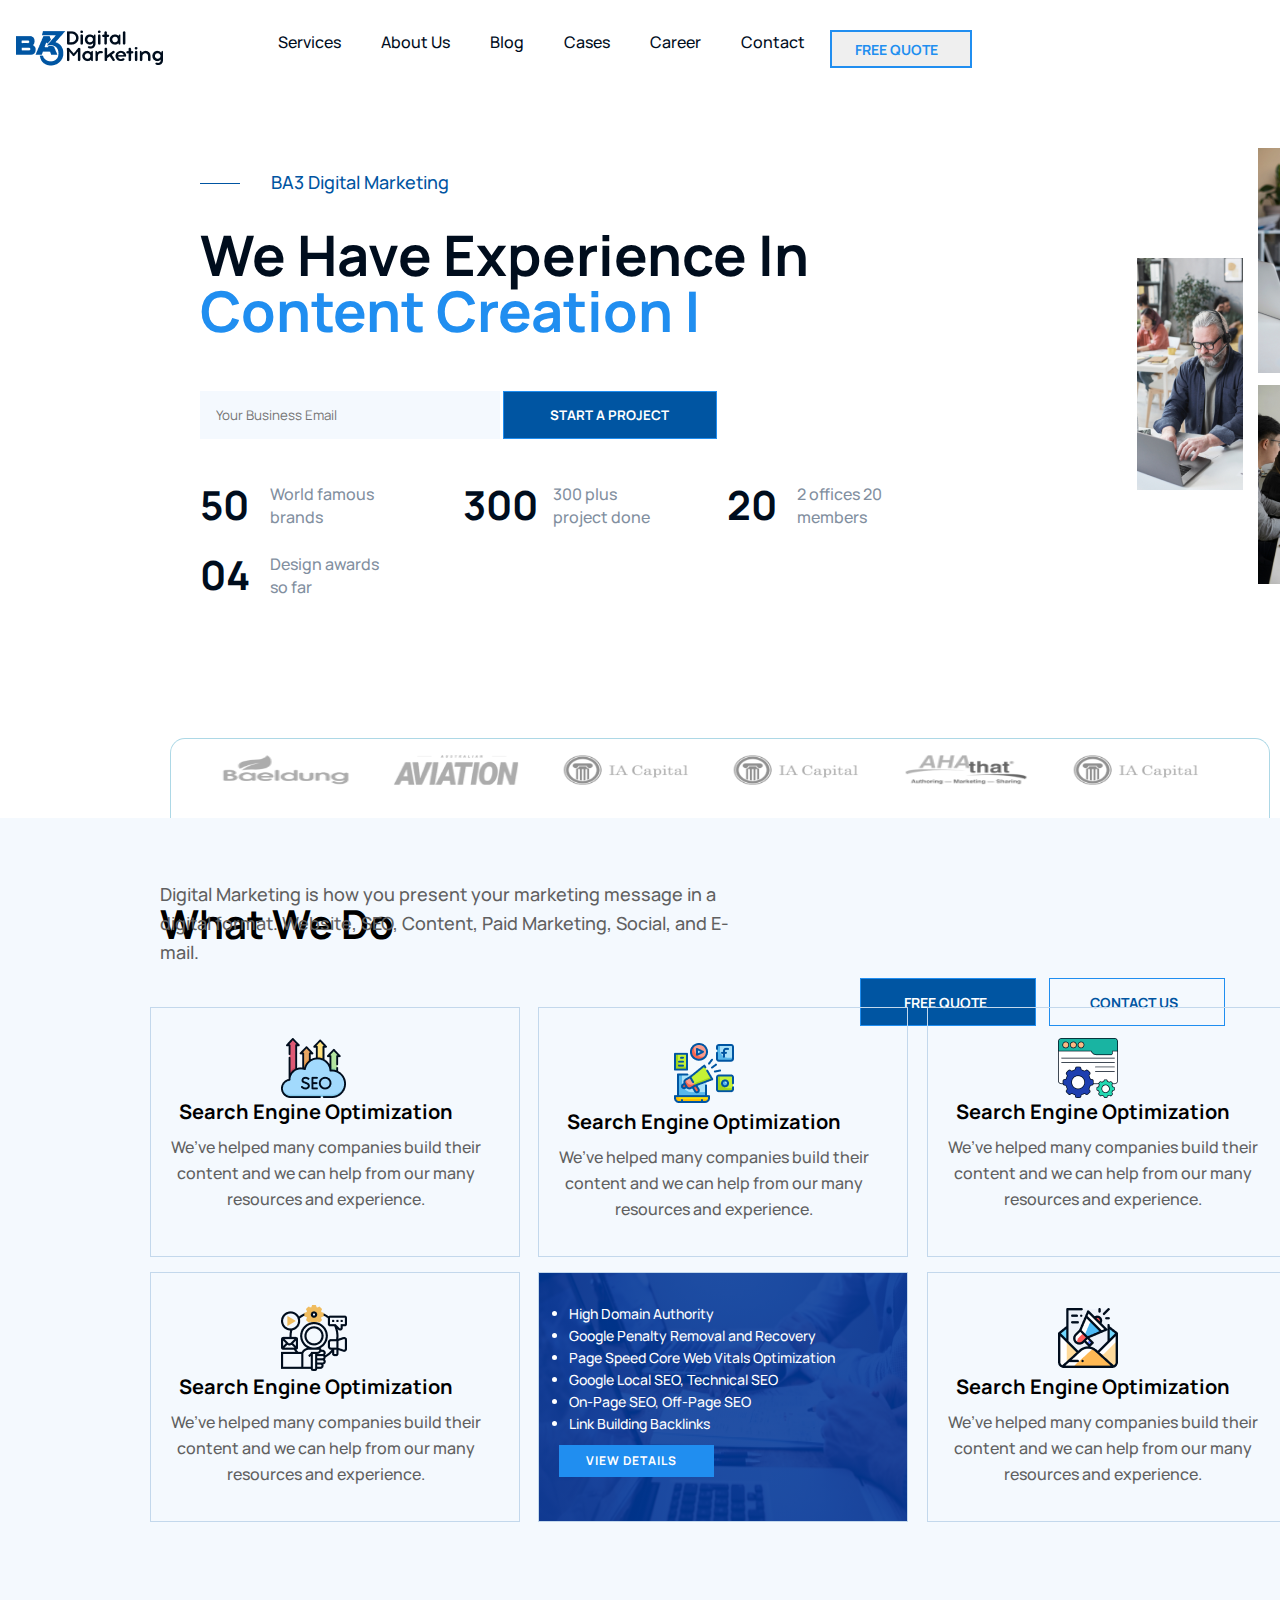
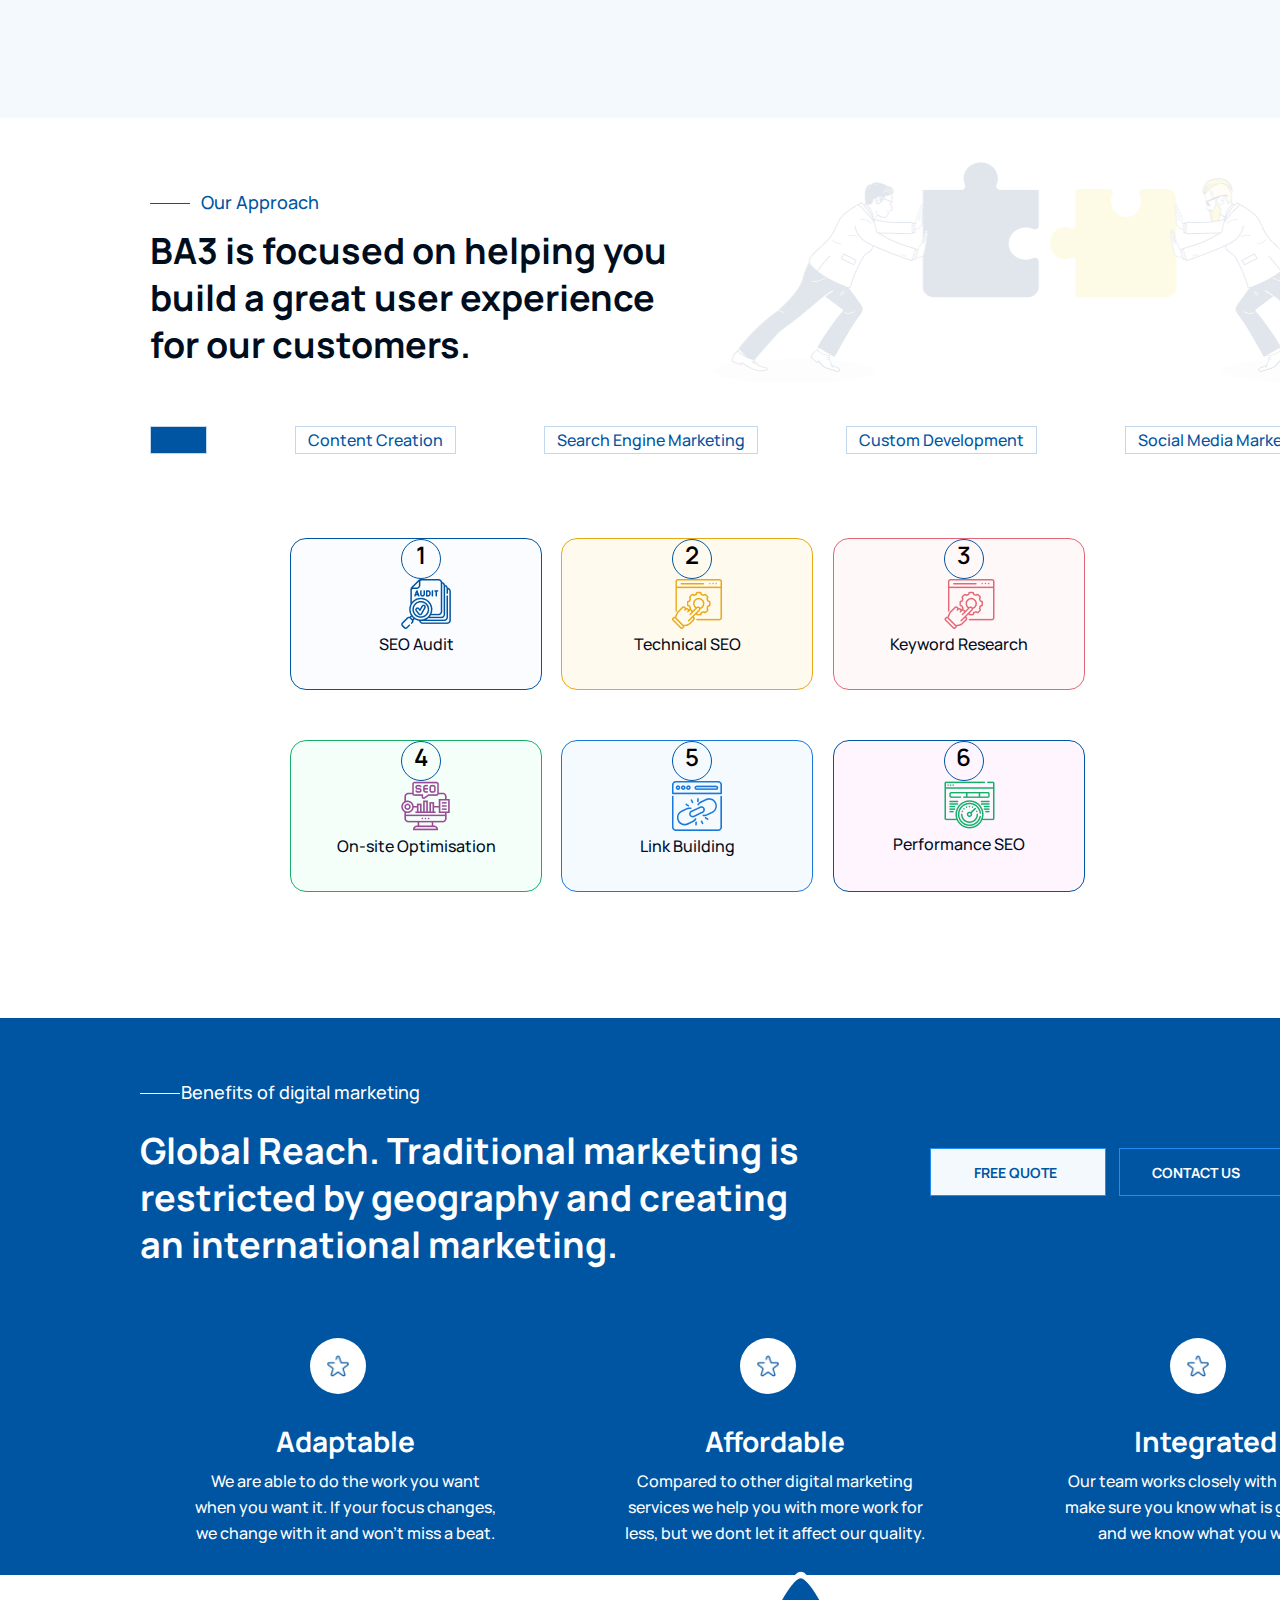
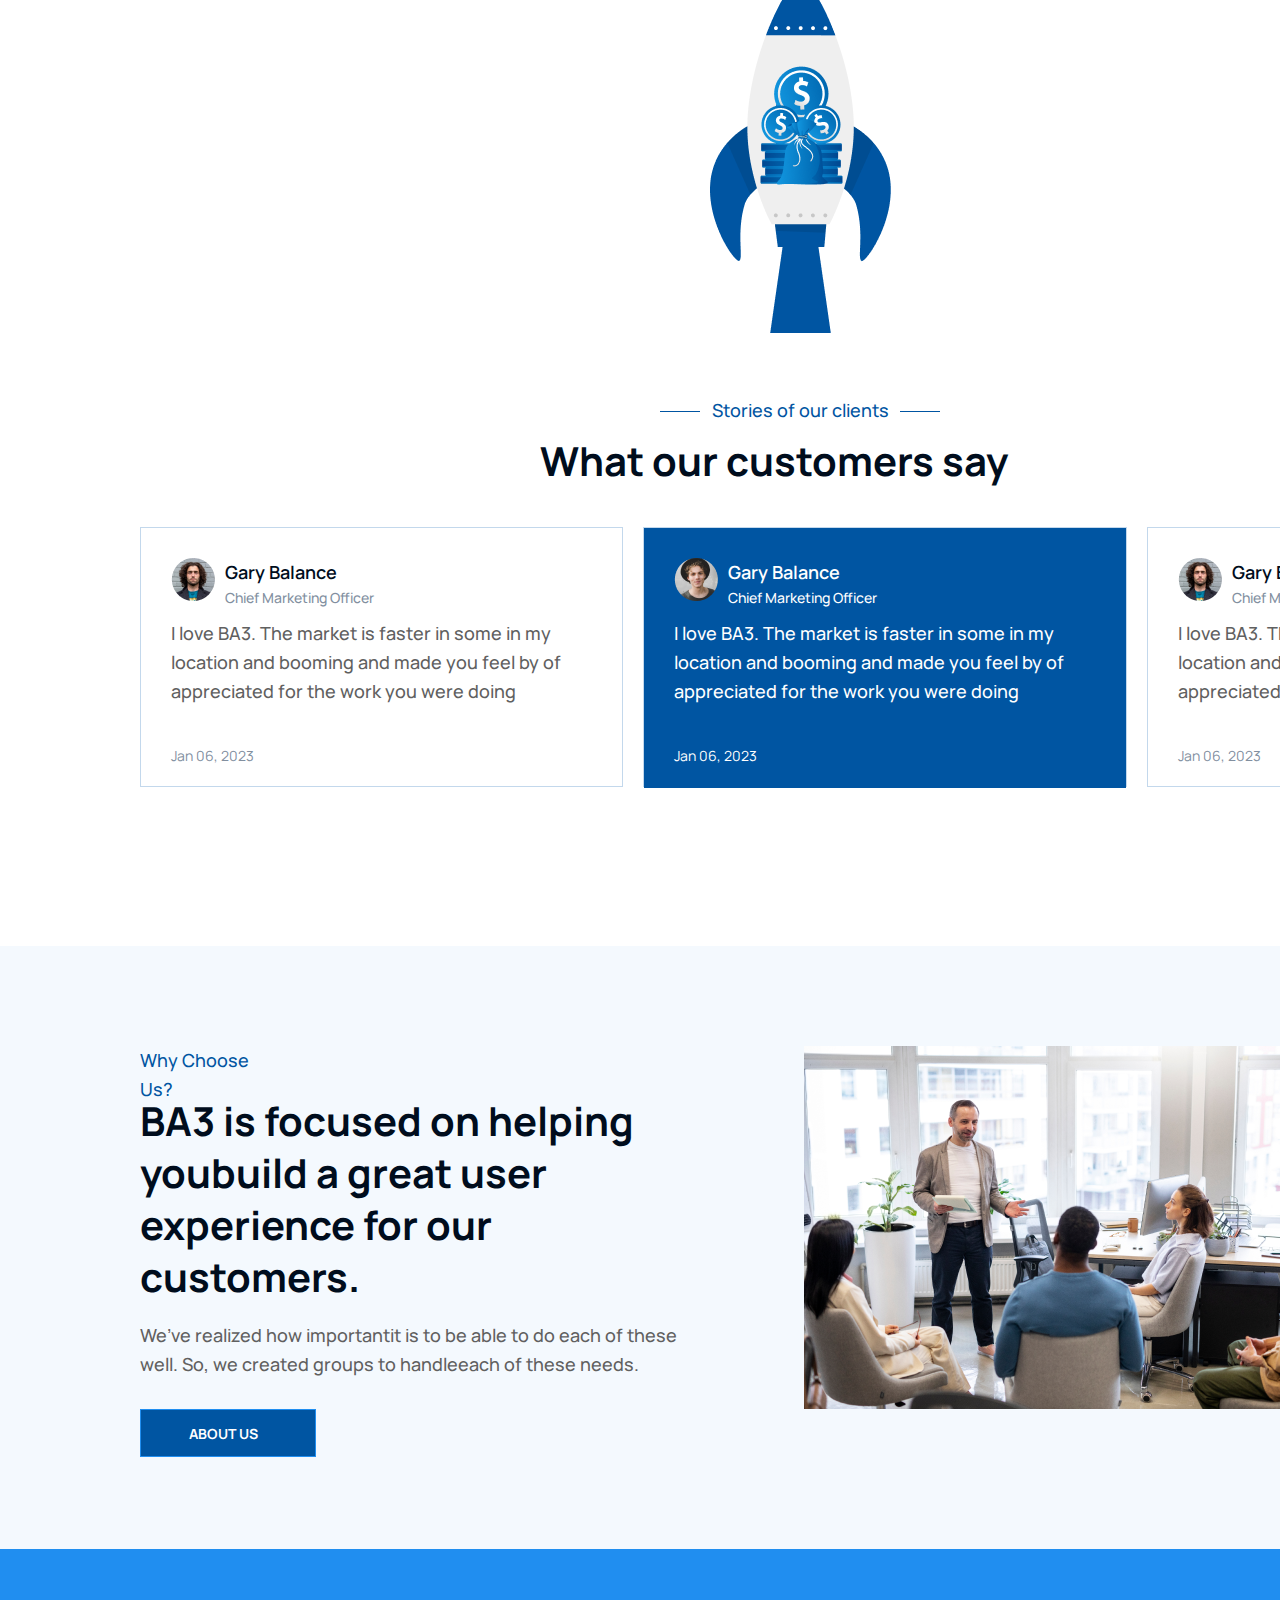
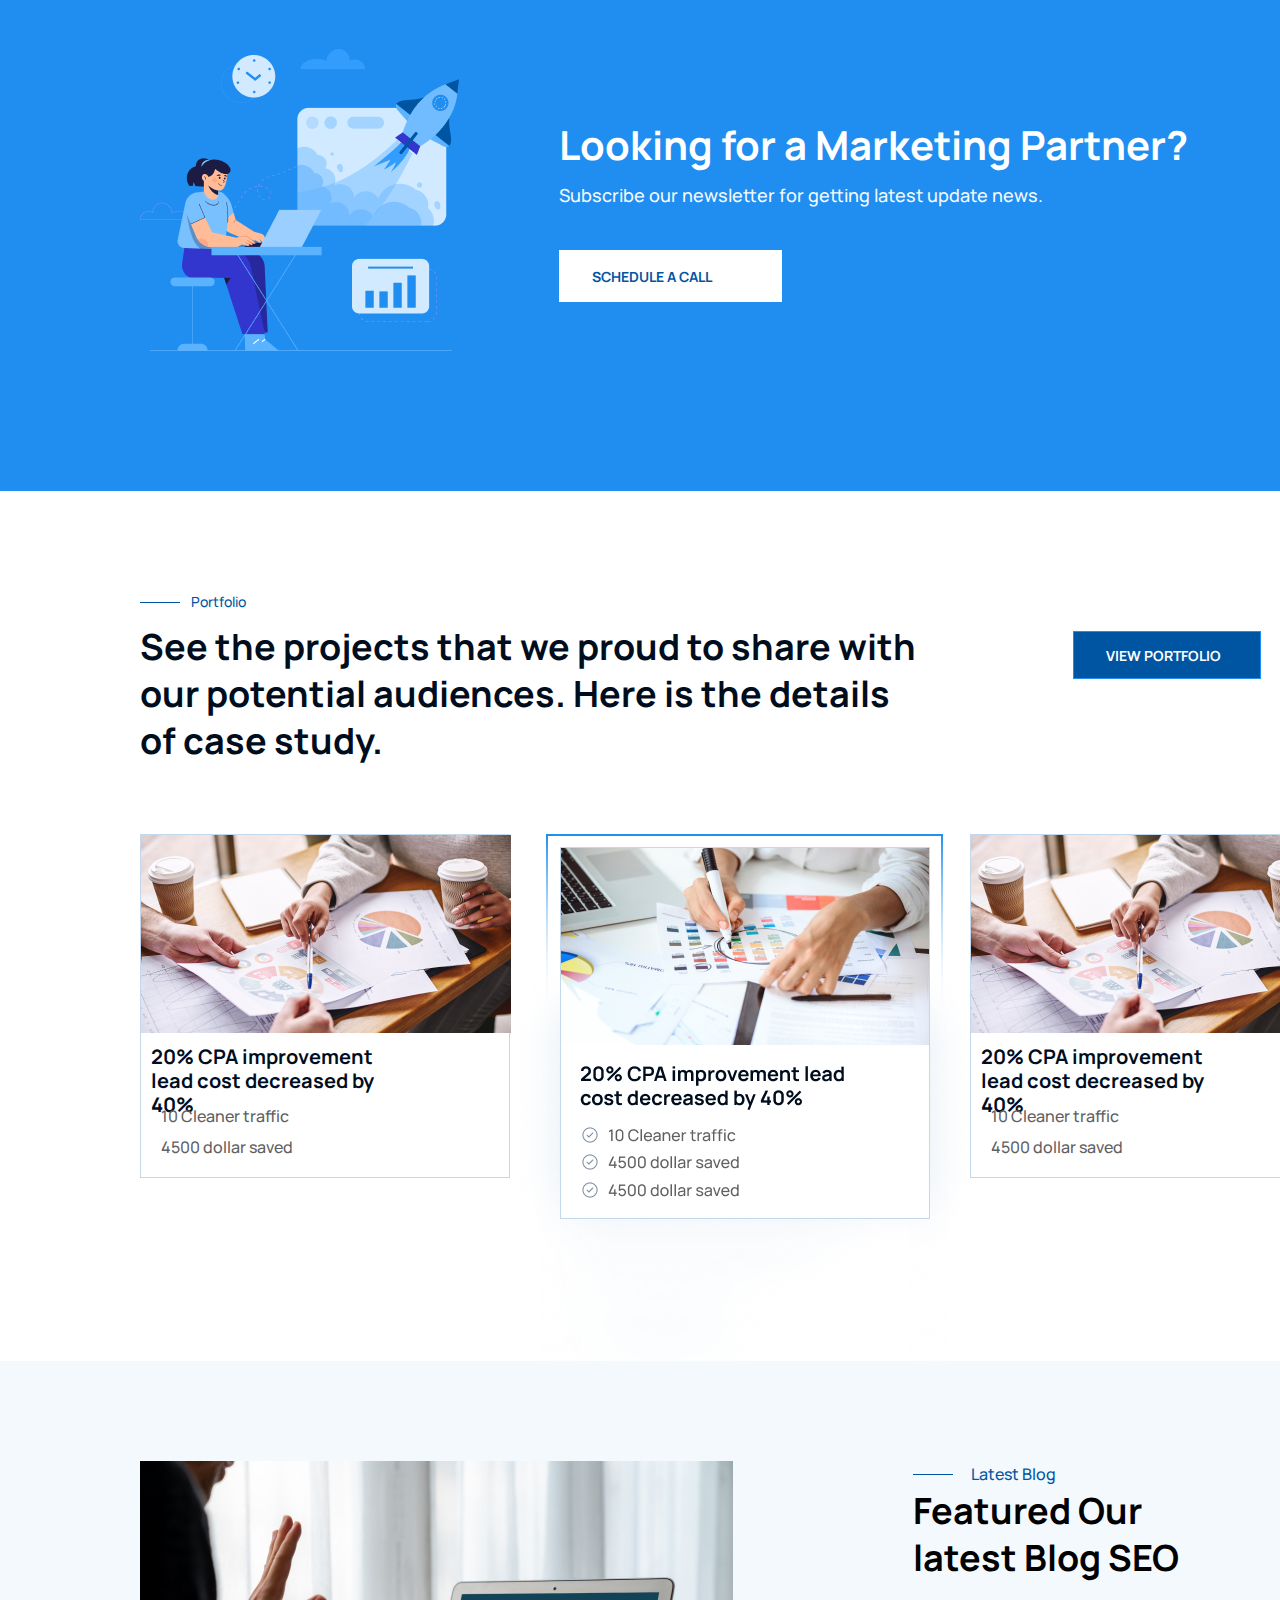
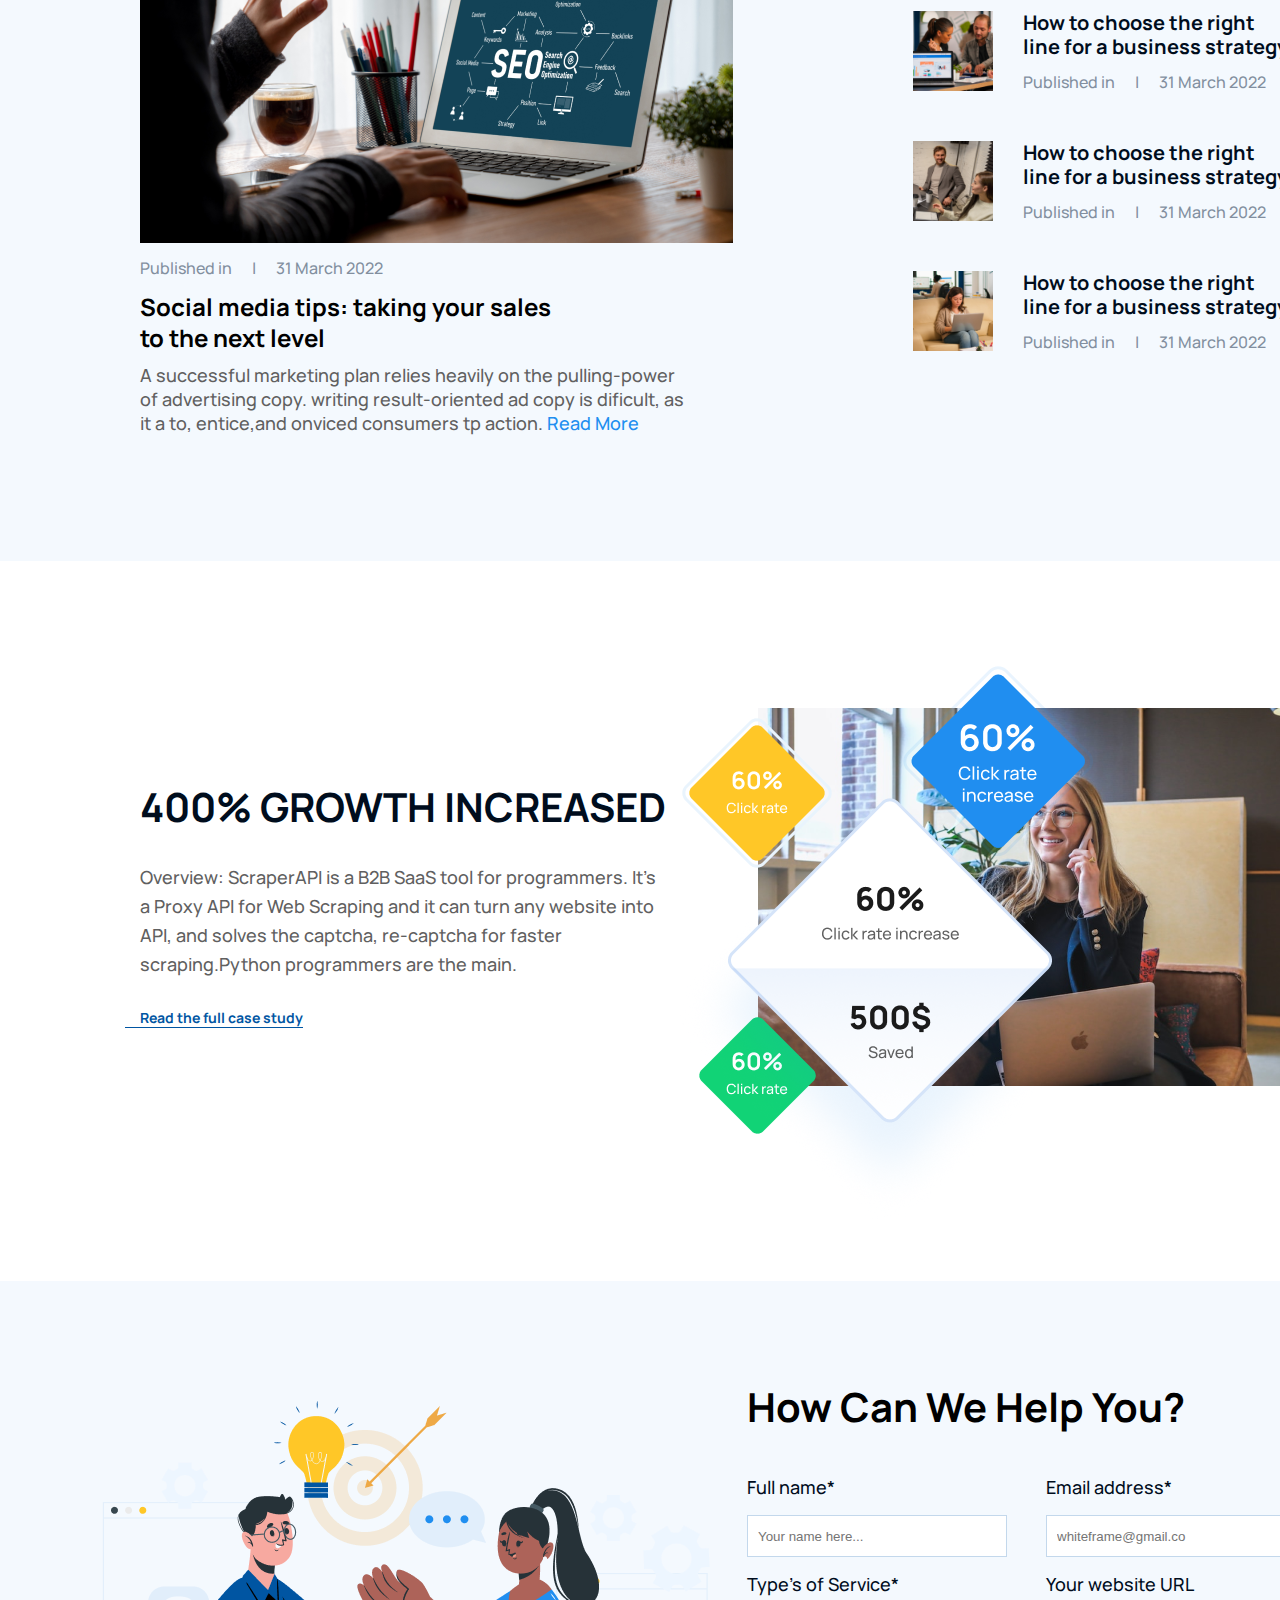
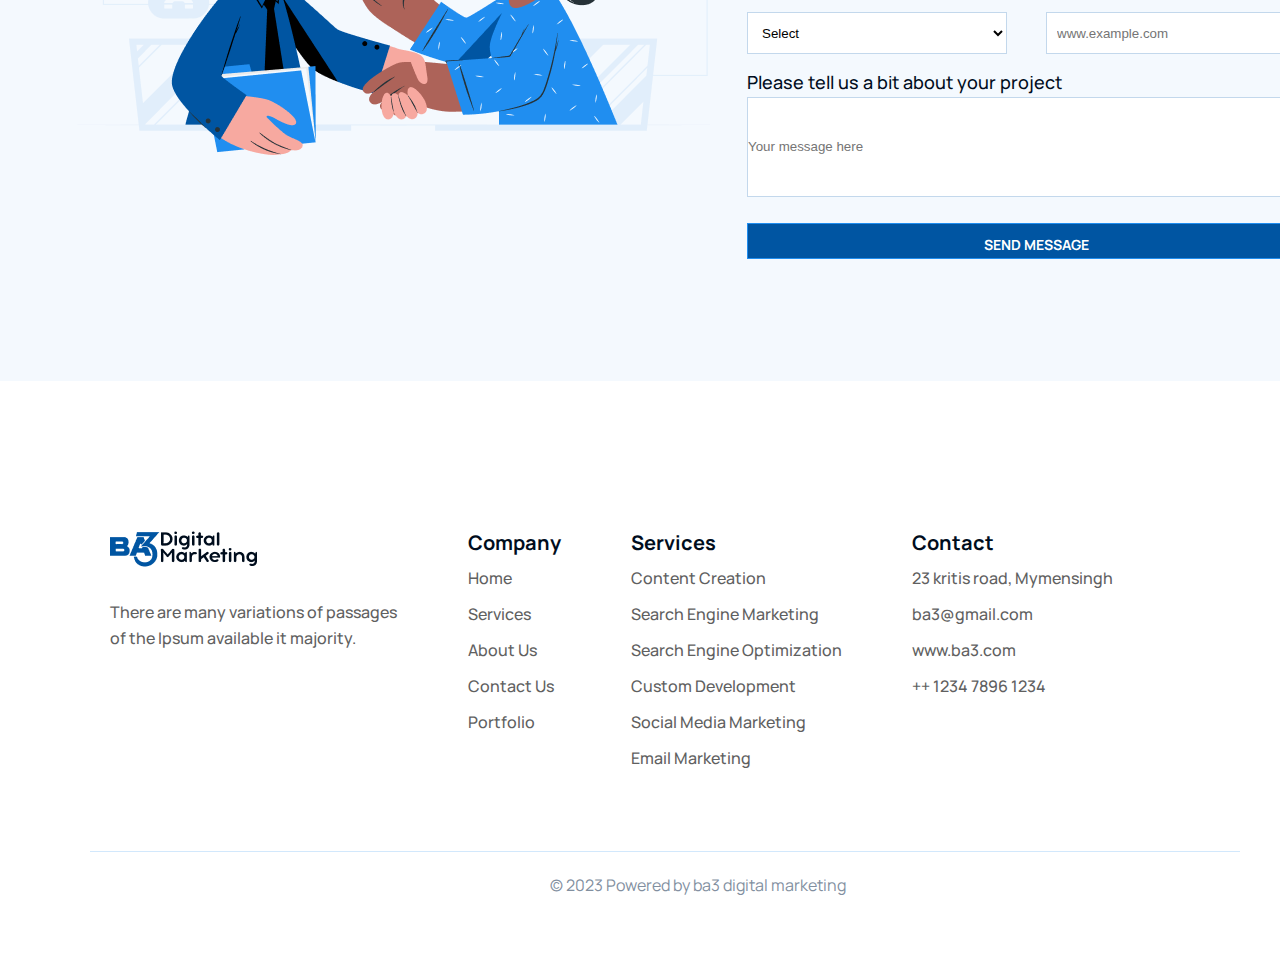
<file: BA3-Homepage/index.html>
<!DOCTYPE html>
<html lang="en">
<head>
    <meta charset="UTF-8">
    <meta name="viewport" content="width=device-width, initial-scale=1.0">
    <title>BA3 Home Page Design</title>

      <!--fontawsome icons link-->
      <link rel="stylesheet" href="https://cdnjs.cloudflare.com/ajax/libs/font-awesome/6.4.0/css/all.min.css" 
      integrity="sha512-iecdLmaskl7CVkqkXNQ/ZH/XLlvWZOJyj7Yy7tcenmpD1ypASozpmT/E0iPtmFIB46ZmdtAc9eNBvH0H/ZpiBw==" 
      crossorigin="anonymous" referrerpolicy="no-referrer" />
    
     <!--css file link-->
     <link rel="stylesheet" href="/css/style.css">
     
 
 
     <!--google font link-->
     <link rel="preconnect" href="https://fonts.googleapis.com">
     <link rel="preconnect" href="https://fonts.gstatic.com" crossorigin>
     
     <link href="https://fonts.googleapis.com/css2?family=Bebas+Neue&family=Inter:wght@200;300;400;500&family=Manrope:wght@400;600;700&family=Poppins:ital,wght@0,400;0,900;1,200;1,300;1,600;1,700&family=Roboto:ital,wght@0,100;0,300;0,400;0,500;0,700;0,900;1,500;1,700&display=swap" rel="stylesheet">
 
 
</head>
<body>

    <section class="header">
        <nav>
          
            <input type="checkbox" id="check" name="" value="">
            <label for="check" id="checkbtn" class="checkbtn">
                <i class="fa-solid fa-bars"></i>
            </label>

          <div> 
            <img class= "logo" src="../images/logo.png" alt="">
          </div>

    
                <ul>
                    <li>
                        <a href="#">Services</a>
                     </li>
            
                     <li>
                         <a href="#">About Us</a>
                     </li>
            
                    <li>
                        <a href="#">Blog</a>
                    </li>
            
                    <li>
                        <a href="#">Cases</a>       
                     </li>
            
                    <li>
                        <a href="#">Career</a>
                     </li>
            
                    <li>
                        <a href="#">Contact</a>
                     </li>

                     <li>    
                        
                        <div class="search-bar">
                        <form>
                            <button><span>Free quote</span>
                    
                            <i class="fa-solid fa-square-arrow-up-right"></i> </button>

                        </form>
                        </div>
            
                     </li>  
                    </ul> 

            </nav>         
    </section>    
      




    <section class="main-container">
            <div class="main-container">

                <div class="left">
                    <h4 class="samll-heading">BA3 Digital Marketing</h4>
                    <h1 class="big-heading">We Have Experience In<br><span>Content Creation |</span>
                    </h1>

                   
                    <div class="email-project-box">
                       <form>
                         <input type="email" class="search" placeholder="Your Business Email" >
                    
                         <button type="submit">Start a Project<i class="fa-solid fa-square-arrow-up-right"></i></button>

                      </form>
                    </div>


                    <div class="container-2">
                        <div class="text">
                            <h1>50</h1>
                            <p> World famous brands</p>
                        </div>

                        <div class="text">
                            <h1 class="two">300</h1>
                            <p>300 plus project done</p>
                        </div>

                        <div class="text">
                            <h1>20</h1>
                            <p>2 offices 20 members</p>
                        </div>

                        <div class="text">
                            <h1>04</h1>
                            <p>Design awards so far</p>
                        </div> 
                      
                    </div>
                    
                </div>

                <div class="right">
                    <div class="clients-box">
                        <div class="first-row">
                            <img src="../images/home-img1.png" alt="">
                        </div>
                        <div class="second-row">
                            <img src="../images/home-img2.png" alt="">
                            <img src="../images/home-img3.png" alt="">
                        </div>
                        <div class="third-row">
                            <img src="../images/home-img4.png" alt="">
                        </div>
                        <div class="fourth-row">
                            <img src="../images/home-img5.png" alt="">
                            <img src="../images/home-img6.png" alt="">
                        </div>
                        <div class="five-row">
                            <img src="../images/home-img7.png" alt="">
                        </div>
                    </div>

                </div>


            </div>

    
    </section>
        
            <div class="brands">
                <div>
                    <img src="/images/image 22.png" alt="">
                </div>
                <div>
                    <img src="/images/image 18.png" alt="">
                </div>
                <div>
                    <img src="/images/image 36.png" alt="">
                </div>
                <div>
                    <img src="/images/image 36.png" alt="">
                </div>
                <div>
                    <img src="/images/image 21.png" alt="">
                </div>
                <div>
                    <img src="/images/image 36.png" alt="">
                </div>
            </div>


    
       


        <section class="what-we-do">
            <div class="what-we-do-container">
                <div class="left">
                <h1>What We Do</h1>
                <p>Digital Marketing is how you present your marketing message in a digital format.
                 Website, SEO, Content, Paid Marketing, Social, and E-mail.</p>
                </div>

                <div class="right">
                    <button class="free-quote">Free Quote<i class="fa-solid fa-square-arrow-up-right"></i></button>
                    <button class="contact-us">Contact Us<i class="fa-solid fa-square-arrow-up-right"></i></button>
                </div>
            </div>


            <div class="services">

                <div class="box">
                    <div>
                        <img src="/images/Group (5).png" alt="">
                    </div>
                    <h1>Search Engine Optimization</h1>
                    <p>We’ve helped many companies build their content and we can help from 
                     our many resources and experience.</p>
                </div>


                <div class="box">
                    <div>
                        <img src="/images/005-bullhorn.png" alt="">
                    </div>
                    <h1>Search Engine Optimization</h1>
                    <p>We’ve helped many companies build their content and we can help from 
                     our many resources and experience.</p>
                </div>


                <div class="box">
                    <div>
                        <img src="/images/001-web-management.png" alt="">
                    </div>
                    <h1>Search Engine Optimization</h1>
                    <p>We’ve helped many companies build their content and we can help from 
                     our many resources and experience.</p>
                </div>


                <div class="box">
                    <div>
                        <img src="/images/008-social-media.png" alt="">
                    </div>
                    <h1>Search Engine Optimization</h1>
                    <p>We’ve helped many companies build their content and we can help from 
                     our many resources and experience.</p>
                </div>


                <div class="box">
                 <ul>
                   <li>High Domain Authority</li>
                   <li>Google Penalty Removal and Recovery</li>
                   <li>Page Speed Core Web Vitals Optimization</li>
                   <li>Google Local SEO,  Technical SEO</li>
                   <li>On-Page SEO,  Off-Page SEO</li>
                   <li>Link Building Backlinks</li>
                   
                   <button type="submit">View Details<i class="fa-solid fa-square-arrow-up-right"></i></button>

                  </ul>
                </div>


                <div class="box">
                    <div>
                        <img src="/images/012-email-1.png" alt="">               
                    </div>
                    <h1>Search Engine Optimization</h1>
                    <p>We’ve helped many companies build their content and we can help from 
                     our many resources and experience.</p>
                </div>
               
            </div>

        </section>


        <section class="our-approach-section">

            <div class="our-approach">
                <div>
                    <p>Our Approach</p>
                    <h1>BA3 is focused on helping you build a great user 
                    experience for our customers.</h1>
                </div>
             
                
                <div>
                    <img src="/images/Frame.png" alt="">
                </div>

            </div>

            <div class="service-menu">
                  <nav>
                    <li class="active"><a href="#">SEO</a></li>
                    <li><a href="#">Content Creation</a></li>
                    <li><a href="#">Search Engine Marketing</a></li>
                    <li><a href="#">Custom Development</a></li>
                    <li><a href="#">Social Media Marketing</a></li>
                    <li><a href="#">Email Marketing</a></li>
                    <li><a href="#">New Cate.</a></li>
                  </nav>
                
            </div>

            <div class="card-container">

                <div class="card-1">
                    <h1>1</h1>
                    <div>
                        <img src="/images/Group (6).png" alt="">
                    </div>
                    <p>SEO Audit</h1>
                   
                </div>
                <div class="card-2">
                    <h1>2</h1>
                    <div>
                        <img src="/images/Group (7).png" alt="">
                    </div>
                    <p>Technical SEO</h1>
                   
                </div>
                <div class="card-3">
                    <h1>3</h1>
                    <div>
                        <img src="/images/Group (8).png" alt="">
                    </div>
                    <p>Keyword Research</h1>
                   
                </div>
                <div class="card-6">
                    <h1>4</h1>
                    <div>
                        <img src="/images/Group (9).png" alt="">
                    </div>
                    <p>On-site Optimisation</h1>
                   
                </div>
                <div class="card-5">
                    <h1>5</h1>
                    <div>
                        <img src="/images/Group (10).png" alt="">
                    </div>
                    <p>Link Building</h1>
                   
                </div>
                <div class="card-4">
                    <h1>6</h1>
                    <div>
                        <img src="/images/Group (11).png" alt="">
                    </div>
                    <p>Performance SEO</h1>
                   
                </div>


            </div>
        </section>



        <section class="rocket-section">
            <div class="rocket">
                <div>
                    <p>Benefits of digital marketing</p>
                    <h1>Global Reach. Traditional marketing is
                        restricted by geography and creating
                        an international marketing.</h1>
                </div>
             
                
                <div class="button">
                    <button class="free-quote">Free Quote<i class="fa-solid fa-square-arrow-up-right"></i></button>
                    <button class="contact-us">Contact Us<i class="fa-solid fa-square-arrow-up-right"></i></button>
                </div>

            </div>

            <div class="brand-recognition">

                <div class="adaptable">
                    <div class="image">
                        <img src="/images/Vector (2).png" alt="">
                    </div>
                    <h1>Adaptable</h1>
                    <p>We are able to do the work you want when you want it. If your focus changes, 
                    we change with it and won’t miss a beat.</p>
                </div>


                <div class="affordable">
                    <div class="image">
                        <img src="/images/Vector (2).png" alt="">
                    </div>
                    <h1>Affordable</h1>
                    <p>Compared to other digital marketing services we help you with more work for less,
                     but we dont let it affect our quality.</p>
                </div>



                <div class="integrated">
                    <div class="image">
                        <img src="/images/Vector (2).png" alt="">
                    </div>
                    <h1>Integrated</h1>
                    <p>Our team works closely with yours to make sure you know what is going on, 
                    and we know what you want.</p>
                </div>

            </div>


            <div class="image-rocket">
                <img src="/images/ROCKET.png" alt="">
            </div>




        </section>


        <section class="storeis-our-clients-section">

            <div class="headline">
                <p>Stories of our clients</p>
                <h1>What our customers say</h1>
            </div>

            <div class="box-container">

                <div class="card">
                    <div class="customer-details">
                        <div>
                            <img src="/images/Oval.png" alt="">
                        </div>
                        <div>
                            <h3>Gary Balance</h3>
                            <h4>Chief Marketing Officer</h4>
                        </div>
                    </div>
                        
                    <p>I love BA3. The market is faster in some in my location and booming and made you feel by 
                    of appreciated for the work you were doing</p>

                    <div class="review-details">
                        <span>Jan 06, 2023</span>
                        <span>
                            <i class="fa-solid fa-star"></i>
                            <i class="fa-solid fa-star"></i>
                            <i class="fa-solid fa-star"></i>
                            <i class="fa-solid fa-star"></i>
                            <i class="fa-solid fa-star"></i>
                          
                        </span>
                    </div>
                </div>

                
                <div class="card">
                   <div class="card-2">
                    <div class="customer-details">
                        <div>
                            <img src="/images/Oval1.png" alt="">
                        </div>
                        <div>
                            <h3>Gary Balance</h3>
                            <h4>Chief Marketing Officer</h4>
                        </div>
                    </div>
                        
                    <p>I love BA3. The market is faster in some in my location and booming and made you feel by 
                    of appreciated for the work you were doing</p>

                    <div class="review-details">
                        <span class="date">Jan 06, 2023</span>
                        <span>
                            <i class="fa-solid fa-star"></i>
                            <i class="fa-solid fa-star"></i>
                            <i class="fa-solid fa-star"></i>
                            <i class="fa-solid fa-star"></i>
                            <i class="fa-solid fa-star"></i>
                        </span>
                    </div>
                </div>
                </div>

                <div class="card">
                    <div class="customer-details">
                        <div>
                            <img src="/images/Oval.png" alt="">
                        </div>
                        <div>
                            <h3>Gary Balance</h3>
                            <h4>Chief Marketing Officer</h4>
                        </div>
                    </div>
                        
                    <p>I love BA3. The market is faster in some in my location and booming and made you feel by 
                    of appreciated for the work you were doing</p>

                    <div class="review-details">
                        <span class="date">Jan 06, 2023</span>
                        <span>
                            <i class="fa-solid fa-star"></i>
                            <i class="fa-solid fa-star"></i>
                            <i class="fa-solid fa-star"></i>
                            <i class="fa-solid fa-star"></i>
                            <i class="fa-solid fa-star"></i>
                        </span>
                    </div>
                </div>

            </div>


        </section>




        <section class="why-choose-us-section">
            <div class="why-choose-us">
                <div class="text">
                    <h3>Why Choose Us?</h3>
                    <h1>BA3 is focused on helping youbuild a great user experience
                    for our customers.</h1>
                    <p>We’ve realized how importantit is to be able to do each of these well. 
                    So, we created groups to handleeach of these needs.</p>
                    <button>ABOUT US <i class="fa-solid fa-square-arrow-up-right"></i></button>
                </div>

                <div>
                    <img src="/images/Rectangle 117.png" alt="">
                </div>

            </div>

        </section>


        <section class="newsletter-section">
            <div class="newsletter">
                <div>
                    <img src="/images/Vector (4).png" alt="">
                </div>

                <div class="text">
                    <h1>Looking for a Marketing Partner?</h1>
                    <p>Subscribe our newsletter for getting latest update news.</p>
                    <button class="schedule-button">Schedule a Call  <i class="fa-solid fa-square-arrow-up-right"></i></button>
                </div>
            </div>
        </section>


        <section class="Portfolio-section">
            <div class="container">
                <div>
                    <h3>Portfolio</h3>
                    <p>See the projects that we proud to share with our potential audiences.
                     Here is the details of case study.</p>
                </div>
                <div>
                    <button>View Portfolio <i class="fa-solid fa-square-arrow-up-right"></i></button>
                </div>
            </div>

            <div class="frame-container">
                <div class="frame-1">
                    <img src="/images/Rectangle 29.png" alt="">
                    <p>20% CPA improvement lead cost decreased by 40%</p>
                    <li><i class="fa-regular fa-circle-check"></i>10 Cleaner traffic</li>
                    <li><i class="fa-regular fa-circle-check"></i>4500 dollar saved</li>
                </div>
                 
              
                <div class="frame-2">
                    <img src="/images/Group 19340.png" alt="">
                    <p>20% CPA improvement lead cost decreased by 40%</p>
                    <li><i class="fa-regular fa-circle-check"></i>10 Cleaner traffic</li>
                    <li><i class="fa-regular fa-circle-check"></i>4500 dollar saved</li>
                    <li><i class="fa-regular fa-circle-check"></i>4500 dollar saved</li>
                </div>
               

                <div class="frame-3">
                    <img src="/images/Rectangle 29.png" alt="">
                    <p>20% CPA improvement lead cost decreased by 40%</p>
                    <li><i class="fa-regular fa-circle-check"></i>10 Cleaner traffic</li>
                    <li><i class="fa-regular fa-circle-check"></i>4500 dollar saved</li>
                </div>

            </div>



        </section>


        <section class="blog-section">
            <div class="blog-container">
                <div class="blog-1">
                    <div>
                        <img src="/images/Rectangle 91.png" alt="">
                    </div>
                    <div class="published-date">
                        <span>Published in</span>
                        <span>|</span> 
                        <span>31 March 2022</span>
                    </div>
                    
                    <h2>Social media tips: taking your sales to
                    the next level</h2>
                    <p>A successful marketing plan relies heavily on the pulling-power of advertising copy. writing result-oriented ad copy is dificult, as it a to, 
                    entice,and onviced consumers tp action.  <span> Read More </span></p>

                </div>

                <div class="blog-2">
                    <h1>Latest Blog</h1>
                    <h2>Featured Our latest Blog SEO</h2>

                    <div class="blog-frame-box">

                        <div class="frame-146">
                            <div>
                                <img src="/images/Image (1).png" alt="">
                            </div>
                            <div class="frame-text">
                                <p>How to choose the right line for a business strategy</p>
                                <div class="published-date">
                                    <span>Published in</span>
                                    <span>|</span> 
                                    <span>31 March 2022</span>
                                </div>

                            </div>
                        </div>

                        <div class="frame-146">
                            <div>
                                <img src="/images/image (2).png" alt="">
                            </div>
                            <div class="frame-text">
                                <p>How to choose the right line for a business strategy</p>
                                <div class="published-date">
                                    <span>Published in</span>
                                    <span>|</span> 
                                    <span>31 March 2022</span>
                                </div>

                            </div>
                        </div>

                        <div class="frame-146">
                            <div>
                                <img src="/images/image here.png" alt="">
                            </div>
                            <div class="frame-text">
                                <p>How to choose the right line for a business strategy</p>
                                <div class="published-date">
                                    <span>Published in</span>
                                    <span>|</span> 
                                    <span>31 March 2022</span>
                                </div>

                            </div>
                        </div>

                    </div>

                </div>

            </div>

        </section>



        <section class="casestudy-section">
            <div class="casestudy">

                <div class="casestudy-text">
                    <h1>400% GROWTH INCREASED</h1>
                    <p>Overview: ScraperAPI is a B2B SaaS tool for programmers. It’s a Proxy API for Web Scraping and it can turn any website into API, and solves the captcha,
                     re-captcha for faster scraping.Python programmers are the main.</p>
                     <a href="" class="btn">Read the full case study  <i class="fa-solid fa-square-arrow-up-right"></i></a>
                </div>

              
             
         
                <div class="rectangle-group">
                        <img src="/images/Group 19374.png" alt="">
                </div>

            </div>

        </section>


        <section class="contact-us-section">
            <div class="contact-us">
                <div>
                    <img src="/images/Vector (5).png" alt="">
                </div>
                <div class="contact-form">
                    <h1>How Can We Help You?</h1>
                    <form action="" method="post">
                        <div class="content">

                            <div class="input-box">
                                <label for="name">Full name*</label>
                                <input type="text" placeholder="Your name here..." name="name" required>
                            </div>

                            <div class="input-box">
                                <label for="name">Email address*</label>
                                <input type="text" placeholder="whiteframe@gmail.co" name="address" required>
                            </div>

                            <div class="input-box">
                                <label for="service">Type's of Service*</label>
                                <select name="service" id="service" >
                                    <option value="service">Select</option>
                                    <option value="">Select</option>
                                    <option value="">Select</option>
                                </select>
                            </div>

                            <div class="input-box">
                                <label for="name">Your website URL</label>
                                <input type="text" placeholder="www.example.com" name="name" required>
                            </div>

                            <div class="last-box">
                                <label for="name">Please tell us a bit about your project</label>
                                <input class="last-box"  type="text"  placeholder="Your message here"   name="name" required>
                            </div>

                            <button class="send-message">Send Message<i class="fa-solid fa-square-arrow-up-right"></i></button>

                        </div>
                    </form>

                </div>

            </div>
        </section>


        <section class="section-13">
            <div class="footer-section">
                <div class="ba3">
                    <img src="/images/logo.png" alt="">
                    <p>There are many variations of passages of the Ipsum available it  majority.</p>
                    <ul class="icons">
                        <a><i class="fa-brands fa-twitter"></i></a>
                        <a><i class="fa-brands fa-facebook"></i></a>
                        <a><i class="fa-brands fa-instagram"></i></a>
                        <a><i class="fa-brands fa-linkedin"></i></a>
                    </ul>
                </div>
                <div class="company">
                    <h1>Company</h1>
                    <ul>
                        <li>Home</li>
                        <li>Services</li>
                        <li>About Us</li>
                        <li>Contact Us</li>
                        <li>Portfolio</li>
                    </ul>
                </div>
                <div class="Services">
                    <h1>Services</h1>
                    <ul>
                        <li>Content Creation</li>
                        <li>Search Engine Marketing</li>
                        <li>Search Engine Optimization</li>
                        <li>Custom Development</li>
                        <li>Social Media Marketing</li>
                        <li>Email Marketing</li>
                    </ul>
                </div>
                <div class="Contact">
                    <h1>Contact</h1>
                    <ul>
                        <li>23 kritis road, Mymensingh</li>
                        <li>ba3@gmail.com</li>
                        <li>www.ba3.com</li>
                        <li>++ 1234 7896 1234</li>
                    </ul>
                
                </div>

            </div>


            
    <div class="copyright">
        <div class="border"></div>
       <P> © 2023 Powered by ba3 digital marketing</P>
    </div>
        </section>

   
    
</body>
</html>
</file>
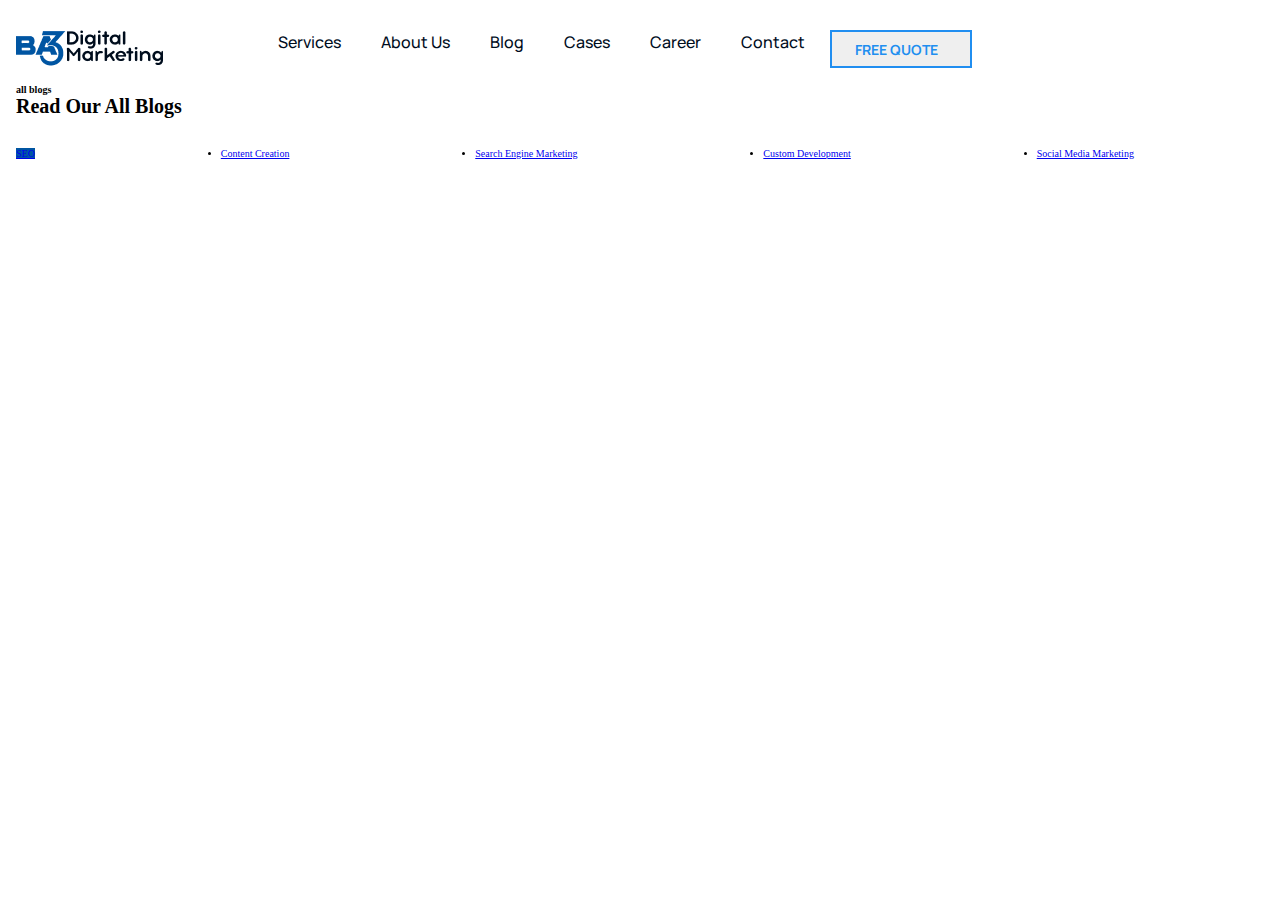
<file: BA3-Homepage/blogPage.html>
<!DOCTYPE html>
<html lang="en">
<head>
    <meta charset="UTF-8">
    <meta name="viewport" content="width=device-width, initial-scale=1.0">
    <title>Blog Page</title>

      <!--fontawsome icons link-->
      <link rel="stylesheet" href="https://cdnjs.cloudflare.com/ajax/libs/font-awesome/6.4.0/css/all.min.css" 
      integrity="sha512-iecdLmaskl7CVkqkXNQ/ZH/XLlvWZOJyj7Yy7tcenmpD1ypASozpmT/E0iPtmFIB46ZmdtAc9eNBvH0H/ZpiBw==" 
      crossorigin="anonymous" referrerpolicy="no-referrer" />
    
     <!--css file link-->
     <link rel="stylesheet" href="/css/style.css">
     
 
 
     <!--google font link-->
     <link rel="preconnect" href="https://fonts.googleapis.com">
     <link rel="preconnect" href="https://fonts.gstatic.com" crossorigin>
     
     <link href="https://fonts.googleapis.com/css2?family=Bebas+Neue&family=Inter:wght@200;300;400;500&family=Manrope:wght@400;600;700&family=Poppins:ital,wght@0,400;0,900;1,200;1,300;1,600;1,700&family=Roboto:ital,wght@0,100;0,300;0,400;0,500;0,700;0,900;1,500;1,700&display=swap" rel="stylesheet">
 
 
</head>
<body>

    <section class="header">

      <div class="menu">
        <nav>
          <div> 
            <img class= "logo" src="../images/logo.png" alt="">
          </div>
                <ul>
                    <li>
                        <a href="#">Services</a>
                     </li>
            
                     <li>
                         <a href="#">About Us</a>
                     </li>
            
                    <li>
                        <a href="#">Blog</a>
                    </li>
            
                    <li>
                        <a href="#">Cases</a>       
                     </li>
            
                    <li>
                        <a href="#">Career</a>
                     </li>
            
                    <li>
                        <a href="#">Contact</a>
                     </li>

                     <li>    
                        
                        <div class="search-bar">
                        <form>
                            <button><span>Free quote</span>
                    
                            <i class="fa-solid fa-square-arrow-up-right"></i> </button>

                        </form>
                        </div>
            
                     </li>  
                    </ul> 

            </nav>
        </div>



            <div class="header-text">
                <h4>all blogs</h4>
                <h1>Read Our All Blogs</h1>
            </div>

            <div class="Service-menu">
                <nav>
                    <li class="active"><a href="#">SEO</a></li>
                    <li><a href="#">Content Creation</a></li>
                    <li><a href="#">Search Engine Marketing</a></li>
                    <li><a href="#">Custom Development</a></li>
                    <li><a href="#">Social Media Marketing</a></li>
                    <li><a href="#">Email Marketing</a></li>
                    <li><a href="#">New Cate.</a></li>
                  </nav>
            </div>



         
        </section>
</file>
<file: css/style.css>
/*@import url('https://fonts.googleapis.com/css2?family=Bebas+Neue&family=Poppins:ital,wght@0,400;0,900;1,200;1,300;1,600;1,700&family=Roboto:wght@500&display=swap');
@import url('https://fonts.googleapis.com/css2?family=Bebas+Neue&family=Inter:wght@200;300;400;500&family=Poppins:ital,wght@0,400;0,900;1,200;1,300;1,600;1,700&family=Roboto:ital,wght@0,100;0,300;0,400;0,500;0,700;0,900;1,500;1,700&display=swap');
*/
html{
    
    font-size: 62.5%;
}

body{
    
    width: 1600px;
    position: relative;
    width: 100%;
    height: 100%;
    margin: 0;
    padding: 0;
    overflow-x: hidden;
       
  
}

*{
    padding: 0;
    margin: 0;
    box-sizing: border-box;
}

.header{
    position: relative;
    background-color: rgba(255, 255, 255, 1);
    padding: 1.4rem 1.6rem 1.4rem 1.6rem;
    width: 1600px;
    
}

 nav{ 
    position: relative;
    display: flex;
    justify-content: space-between;
    align-items: center;
    height: 70px;
    width: 1600px;

   }


   nav .logo{
    position: relative;
    left: 0px;
   }

  nav ul{
    position: relative;
    display: flex;
    gap: 1rem;
    flex: 1;
    text-align:center;
}

nav ul li{
    position: relative;
    list-style: none;
    left: 100px;

}

nav ul li a{

    font-family: 'Manrope';
    font-weight: 500;
    font-size: 1.6rem;
    line-height: 25px;
    text-decoration: none;
    color:rgba(0, 13, 29, 1);
    padding:30px 15px ;
    
    }


nav ul li a:hover{
      
    transition: 0.4s;
    color: rgb(0,56, 160, 1);
        
}

.search-bar{
    position: relative;
    float: right;
    border: 1px solid rgba(32, 142, 240, 1);
        
    }

button{
    position: relative;
    border: none;
    width:140px;
    height: 36px;
    border:1px solid rgba(32, 142, 240, 1) ;
    }


 button span{
    position: relative;
    text-transform: uppercase;
    font-family: 'Manrope';
    font-size: 1.4rem;
    font-weight: 700;
    line-height: 17px;
    letter-spacing: 0px;
    text-align: left;
    color: rgba(32, 142, 240, 1);
    background-color: transparent;
    margin-right: 10px;
    width: 84px;
    height: 17px;
        
}

button i{
    color:rgba(32, 142, 240, 1);
      
}

/*------------ menu and close icon for mobile version--------*/

.checkbtn{
    position: relative;
    left: 330px;
  
    height: 24px;
    width: 24px;
    color: black;
    display: none;
}


#check{
    display: none;
}

#check:checked ~ ul{
     left: 0;
}





/*------------------------------------------*/

.main-container{
    position: relative;
    left: 100px;
    display: flex;
    width: 1600px;
    background-color: rgba(255, 255, 255, 1);
    
    
}

.main-container .left{
    position: relative;
    width: 657px;
    height: 450px;
    top: 70px;
}

.left .samll-heading{
    position: relative;
    color:rgba(0, 85, 162, 1) ;
    font-family: 'Manrope';
    font-size: 1.8rem;
    font-weight: 500;
    line-height: 29px;
    letter-spacing: 0px;
    text-align: center;
    width: 320px;
    height: 29px;
    
}

.left .samll-heading:before{
    content:" ";
    position: absolute;
    width: 40px;
    height: 1px;
    background-color:rgba(0, 85, 162, 1);
    left: 0;
    top:50%;

    margin-right: 10px;
    
    
}

.left .big-heading{
    position: relative;
    color:rgba(0, 13, 29, 1) ;
    font-family: 'Manrope';
    font-size: 5.6rem;
    font-weight: 700;
    line-height: 56px;
    letter-spacing: 0px;
    text-align: left;
    width: 610px;
    height: 134px;
    text-transform: capitalize;
    top: 30px;

    
}

.left .big-heading span{
    color: rgba(32, 142, 240, 1);
}

.email-project-box{
    position: relative;
    float: left;
    top:60px ; 
    width:569px;       
}


input[type=email]{
    position: relative;
    background:rgba(244, 249, 254, 1);
    width: 300px;
    height: 48px;
    border:none;
    outline: none;
    padding:16px;
    font-family: 'Manrope';
    text-align: left;
    

 }


 .email-project-box button{
    position: relative;
    width: 214px;
    height: 48px;
    background:rgba(0, 85, 162, 1);
    text-transform: uppercase;
    font-family: 'Manrope';
    /* font-size: 1.4rem; */
    font-weight: 700;
    color:rgba(255, 255, 255, 1);

}


.email-project-box button i{
    left: 20px;
    position: relative;
    color:#ffffff ;
}

.left .container-2{
    
    width: 770px;
    float: left;
    
    position: relative;
    top: 70px;
    display: grid;
    grid-template-columns: repeat(3,1fr);
    grid-template-rows: repeat(1,1fr);
    gap: 20px;

}

.container-2 .text{
    position: relative;
    display: flex;
    width: 180px;
}

.text .two{
    margin-right: 30px;
}



.container-2 h1{
     position: relative;
     color: rgba(0, 13, 29, 1);
     font-family: 'Manrope';
     font-size: 4rem;
     font-weight: 700;
     line-height: 52px;
     text-align: left;
     width: 40px;
     height: 50px;
     margin-right: 10px;
     top: 30px;

     
}



.container-2 p{
    position: relative;
    color: rgba(130, 143, 159, 1);
    font-family: 'Manrope';
    font-size: 1.6rem;
    font-weight: 500;
    line-height: 23px;
    top: 34px;
    width: 110px;
    left: 20px; 
    
}


.main-container .right{
    width: 704px;
    height: 520px;
    top: 50px;
    position: relative;
    
}


.right .first-row{
    position: relative;
    top: 110px;
}


.right .five-row{
    position: relative;
    top: 110px;
}

.right .clients-box{
    position: relative;
    display: flex;
    flex-direction: row;
    gap: 15px;
    overflow: hidden;

}


.clients-box img{
    position: relative;
    padding-bottom:10px ;
   
}


.brands{
    position: relative;
    height: 100px;
    width: 1100px;
    top: 120px;
    display: flex;
    gap: 40px;
    text-align: center;
    background-color: #ffffff;
    left: 170px;
    border: 1px  solid lightblue ;
    border-bottom:none;
    border-radius: 15px 15px 0px 0px;



}

.brands img{
    position: relative;
    margin-top: 16px;
    left: 50px;
    width: 130px;
    height: 30px;
}






/*=================================================================*/

 .what-we-do{
    position: relative;
    height:900px;
    width: 1600px;
    background-color:rgba(244, 249, 254, 1);
    top: 100px;
}


 .what-we-do-container{
    position: relative;
    display: flex;
}

.what-we-do .left h1{
    position: relative;
    left: 160px;
    top: 80px;
    font-family: 'Manrope';
    font-size: 4.0rem;
    font-weight: 700;
    line-height: 52px;
    letter-spacing: 0px;
    text-align: left;
    
}


.what-we-do .left p{
    position: relative;
    top: 10px;
    left: 160px;
    font-family:'Manrope';
    font-size: 1.8rem;
    font-weight: 500;
    line-height: 29px;
    letter-spacing: 0px;
    text-align: left;
    width: 580px;
    color: rgba(96, 96, 96, 1);
    
}

.right{
    position: relative;
    top: 160px;
    left: 280px;
}

.right .free-quote{
    position: relative;
    background-color: rgba(0, 85, 162, 1);

    font-family: 'Manrope';
    font-size: 1.4rem;
    font-weight: 700;
    line-height: 17px;
    letter-spacing: 0px;
    text-align: center;
    color: #ffffff;
    text-transform: uppercase;
    margin-right: 10px;
    width: 176px;
    height: 48px;
    padding: 14px 32px 14px 32px;
    

}

.right .contact-us{
    position: relative;
   
    background-color:rgba(244, 249, 254, 1);
    font-family: 'Manrope';
    font-size: 1.4rem;
    font-weight: 700;
    line-height: 17px;
    letter-spacing: 0px;
    text-align: center;
    color:rgba(0, 85, 162, 1);
    text-transform: uppercase;
    margin-right: 10px;
    width: 176px;
    height: 48px;
    padding: 14px 32px 14px 32px;
    

}


.right i{
    margin-left: 5px;
}




.services{
    position: relative;
    display: grid;
    grid-template-columns: repeat(3,1fr);
    grid-template-rows: repeat(3,1fr);
    gap: 15px;
    left:150px ;
    top: 50px;
    width: 1150px;
   
    
}

.services .box{
    position: relative;
    border: 1px solid rgba(195, 216, 236, 1);
    width: 370px;
    height: 250px;
}

 .services img{
    position: relative;
    left: 130px;
    top: 30px;

}

.services h1{
    position: relative;

    font-family: 'Manrope';
    font-size: 2rem;
    font-weight: 700;
    line-height: 24px;
    letter-spacing: 0px;
    text-align: center;
    width: 330px;
    height: 24px;
    top: 30px;
    

}

.services p{
    position: relative;
    color: rgba(96, 96, 96, 1);
    font-family: 'Manrope';
    font-size: 1.6rem;
    font-weight: 500;
    line-height: 26px;
    letter-spacing: 0px;
    text-align: center;
    top: 40px;
    width: 330px;
    height: 78px;
    left: 10px;
    

}

.services .box ul {
    position: relative;
    background-image:linear-gradient(rgba(0, 51, 153,0.85)50%, rgba(0, 51, 153, 0.85)50%),url(/images/Image.png);
    background-size: 100% 100%;
    width: 100%;
    height: 100%;
  
}

.box ul li{
    position: relative;
    left: 30px;
    top: 30px;
    color: rgba(255, 255, 255, 1);
    font-family: 'Manrope';
    font-size: 1.4rem;
    font-weight: 500;
    line-height: 22px;
    letter-spacing: 0px;
    text-align: left;
    width: 329px;
    height: 22px;
}


.box ul button{
        position: relative;
        top: 40px;
        left: 20px;
        width: 155px;
        height: 32px; 
        font-family:'Manrope';
        font-size: 1.2rem;
        font-weight: 700;
        line-height: 14px;
        letter-spacing: 1px;
        text-align:center;
        text-transform: uppercase;
        color: #ffffff;
        background-color: rgba(32, 142, 240, 1);
        
    
    }

    .box ul button i{
        position: relative;
        color: #ffffff;
        margin-left: 10px;
    }


    /*===================  SECTION 4 =============================================*/

.our-approach-section{
    position: relative;
    height:900px ;
    width: 1600px;
    top: 100px;
}

.our-approach-section .our-approach{
    position: relative;
    display: flex;
}

.our-approach  p{
    position: relative;
    color:rgba(0, 85, 162, 1) ;
    font-family: 'Manrope';
    font-size: 1.8rem;
    font-weight: 500;
    line-height: 29px;
    letter-spacing: 0px;
    text-align: center;
    top: 70px;
    left: 150px;
    width: 220px;
    height: 29px;  
    
    
}

.our-approach p:before{
    content: "";
    position: absolute;
    width: 40px;
    height: 1px;
    background-color:rgba(0, 85, 162, 1);
    left: 0;
    top:50%;
    z-index: -1;
    margin-right: 10px;
    
    
}



.our-approach h1{

    position: relative;
    color: rgba(0, 13, 29, 1);
    font-family: 'Manrope';
    font-size: 3.6rem;
    font-weight: 700;
    line-height: 47px;
    letter-spacing: 0px;
    text-align: left;
    width: 558px;
    height: 141px;
    top:80px;
    left: 150px;
    
    
}


.our-approach img{
    position: relative;
    left: 140px;
    width: 700px;
    height: 235px;
    top: 30px;
}

.our-approach-section .service-menu{
    width: 1170px;
    height: 43px;
    position: relative;
    top: 50px;
    left: 150px;
}

.service-menu li{
    position: relative;
    list-style: none;
    border: 1px solid rgba(195, 216, 236, 1);

}



.service-menu li a{
    text-decoration: none;
    position: relative;
    color:rgba(0, 85, 162, 1) ;
    transition: 0.4s;
    padding: 12px;
    font-family: 'Manrope';
    font-size: 16px;
    font-weight: 500;
    line-height: 26px;
    letter-spacing: 0px;
    text-align: center;
  
}


 .active, .service-menu li:hover{

  background: rgba(0, 85, 162, 1) ;
  transition: 0.4s;

}



.active, .service-menu li a:hover{
    color: #ffffff ;
}

.our-approach-section .card-container{
    position: relative;
    top: 140px;
    left: 290px;
    width: 804px;
    height: 443px;
    display: grid;
    grid-template-columns: repeat(3,1fr);
    grid-template-rows: repeat(3,1fr);
    gap: 10px;
}

.card-container h1{
    position: relative;
    font-family: 'Manrope';
    font-size: 2.4rem;
    font-weight: 600;
    line-height: 29px;
    letter-spacing: 0px;
    text-align: center;
    border: 1px solid rgba(0, 85, 162, 1) ;
    width: 40px;
    height: 40px;
    border-radius: 50%;
    left: 110px;
    

}

.card-container img{
    position: relative;
    align-items: center;
    left: 110px;
}

.card-container p{
    
    font-family: 'Manrope';
    font-size: 1.6rem;
    font-weight: 500;
    line-height: 26px;
    letter-spacing: 0px;
    text-align: center;
    color: rgba(0, 13, 29, 1);
    
}


.card-container .card-1{
    position: relative;
    border: 1px solid rgba(0, 85, 162, 1);
    border-radius: 16px;
    background-color:rgba(250, 252, 255, 1);
    width: 252px;
    height: 152px;
    margin-bottom: 40px;
}



.card-container .card-2{
    position: relative;
    border: 1px solid rgba(234, 168, 18, 1);
    border-radius: 16px;
    background-color:rgba(255, 250, 238, 1);
    width: 252px;
    height: 152px;
}
.card-container .card-3{
    position: relative;
    border: 1px solid rgba(228, 103, 118, 1);
    border-radius: 16px;
    background-color:rgba(255, 248, 248, 1);
    width: 252px;
    height: 152px;
}
.card-container .card-6{
    position: relative;
    border: 1px solid rgba(22, 175, 106, 1);
    border-radius: 16px;
    background-color:rgba(244, 255, 250, 1);
    width: 252px;
    height: 152px;
}
.card-container .card-5{
    position: relative;
    border: 1px solid rgba(24, 121, 218, 1);
    border-radius: 16px;
    background-color:rgba(245, 250, 255, 1);
    width: 252px;
    height: 152px;
}
.card-container .card-4{
    position: relative;
    border: 1px solid rgba(0, 85, 162, 1);
    border-radius: 16px;
    background-color:rgba(255, 245, 255, 1);
    width: 252px;
    height: 152px;
}


/*=============rocket section  ====================================*/


.rocket-section{
    position: relative;
    height:928px;
    width: 1600px;
    top: 100px;
    background:linear-gradient(180deg,rgba(0, 85, 162, 1)60%,
    rgba(255, 255, 255, 1), rgba(255, 255, 255, 1)40%);
}

.rocket-section .rocket{
    position: relative;
    display: flex;
}



.rocket  p{
    position: relative;
    color:#ffffff;
    font-family: 'Manrope';
    font-size: 1.8rem;
    font-weight: 500;
    line-height: 29px;
    letter-spacing: 0px;
    text-align: center;
    top: 60px;
    left: 140px;
    width: 320px;
    height: 29px;  
    
    
}

 .rocket p:before{
    content:" ";
    position: absolute;
    width: 40px;
    height: 1px;
    background-color:#ffffff;
    left: 0;
    top:50%;

    margin-right: 10px;
    
    
    
}


.rocket h1{
    position: relative;
    color: rgba(255, 255, 255, 1);
    font-family: 'Manrope';
    font-size: 3.6rem;
    font-weight: 700;
    line-height: 47px;
    letter-spacing: 0px;
    text-align: left;
    width: 660px;
    height: 141px;
    top:80px;
    left: 140px;
}


.button{
    position: relative;
    top: 130px;
    left: 270px;
}



.button .free-quote{
    position: relative;
   
    background-color:rgba(244, 249, 254, 1);
    font-family: 'Manrope';
    font-size: 14px;
    font-weight: 700;
    line-height: 17px;
    letter-spacing: 0px;
    text-align: center;
    color:rgba(0, 85, 162, 1);
    text-transform: uppercase;
    margin-right: 10px;
    width: 176px;
    height: 48px;
    padding: 14px 32px 14px 32px;
    

}

.button .contact-us{
    position: relative;
    background-color: rgba(0, 85, 162, 1);

    font-family: 'Manrope';
    font-size: 14px;
    font-weight: 700;
    line-height: 17px;
    letter-spacing: 0px;
    text-align: left;
    color: #ffffff;
    text-transform: uppercase;
    
    width: 183px;
    height: 48px;
    
    padding: 14px 32px 14px 32px;
    

}


.button i {
    margin-left:6px;
}


.brand-recognition{
    position: relative;
    display: flex;
    top: 150px;
    left:190px ;
    width:1170px ;
    height: 192px;
    justify-content: space-between;
}

.brand-recognition img{
    position: relative;
    text-align: center;
    width: 22px;
    min-height: 22px;
    

}

.brand-recognition .image{
    position: relative;
    width: 56px;
    height: 56px;
    border-radius: 50%;
    background-color: #ffffff;
    display: flex;
    justify-content: center;
    align-items: center;
    left: 120px;
}

.brand-recognition h1{
    position: relative;
    color: #ffffff;
    font-family: 'Manrope';
    font-size: 28px;
    font-weight: 700;
    line-height: 34px;
    letter-spacing: 0px;
    text-align: center;
    top: 30px;
    
}

.brand-recognition p{
    position: relative;
    color: #ffffff;
    top: 40px;
    font-family:'Manrope';
    font-size: 16px;
    font-weight: 500;
    line-height: 26px;
    letter-spacing: 0px;
    text-align: center;
    width: 310px;
    height: 78px;
    
}

.rocket-section .image-rocket{
    position: relative;
    text-align: center;
    top: 190px;


}



/*============================================================*/

.storeis-our-clients-section{
    background-color: #ffffff;
    position: relative;
    width: 1600px;
    height: 700px;
    top: 100px;
}

.storeis-our-clients-section .headline p{
    position: relative;
    color: rgba(0, 85, 162, 1);
    font-family: 'Manrope';
    font-size: 1.8rem;
    font-weight: 500;
    line-height: 29px;
    letter-spacing: 0px;
    text-align:center;
    top: 50px;
    left: 660px;
    width: 280px;
} 
    
.storeis-our-clients-section .headline p:before{
    content:" ";
    display: block;
    position: absolute;
    width: 40px;
    height: 1px;
    background-color:rgba(0, 85, 162, 1);
    left: 0;
    top:50%;

    
}
.storeis-our-clients-section .headline p:after{
    content:" ";
    display: block;
    position: absolute;
    width: 40px;
    height: 1px;
    background-color:rgba(0, 85, 162, 1);
    right: 0;
    top:50%;

    
}

.storeis-our-clients-section .headline h1{
    position: relative;
    color: rgba(0, 13, 29, 1);
    font-family: 'Manrope';
    font-size: 4rem;
    font-weight: 700;
    line-height: 52px;
    letter-spacing: 0px;
    text-align: center;
    width: 468px;
    height: 52px;
    top: 60px;
    left:540px ;
    

}

.storeis-our-clients-section .box-container{
    position: relative;
    display: flex;
    width: 1490px;
    height: 260px;
    gap: 20px;
    top: 100px;
    left: 140px;
}


 .box-container .card{
    position: relative;
    background-color: #ffffff;
    width: 1497px;
    height: 260px;
    border: 1px solid rgba(195, 216, 236, 1);
}

.box-container .customer-details{
    position: relative;
    display: flex;
    top: 30px;
    left: 30px;
}

.customer-details h3{
    position: relative;
    color: rgba(0, 13, 29, 1);
    font-family: 'Manrope';
    font-size: 1.8rem;
    font-weight: 600;
    line-height: 29px;
    letter-spacing: 0px;
    text-align: left;
    width: 112px;
    height: 29px;
    margin-left: 10px;
    
}

.customer-details h4{
    position: relative;
    color: rgba(130, 143, 159, 1);
    font-family: 'Manrope';
    font-size: 1.4rem;
    font-weight: 500;
    line-height: 22px;
    letter-spacing: 0px;
    text-align: left;
    width: 153px;
    height: 22px;
    margin-left: 10px;
    
}

.storeis-our-clients-section .card p{
    position: relative;
    color: rgba(96, 96, 96, 1);
    font-family: 'Manrope';
    font-size: 1.8rem;
    font-weight: 500;
    line-height: 29px;
    letter-spacing: 0px;
    text-align: left;
    width: 427px;
    height: 87px;
    top: 40px;
    left: 30px;
  
}


 .card .review-details span{
    position: relative;
    margin-right:150px;
    
    left: 30px;
    font-family: 'Manrope';
    font-size: 1.4rem;
    font-weight: 400;
    line-height: 20px;
    color: rgba(130, 143, 159, 1);
    top: 80px;    
}

 .review-details span i{

    color:rgba(255, 201, 71, 1) ;
    width: 16px;
    height: 16px; 
}


.storeis-our-clients-section .card .card-2{
   background:rgba(0, 85, 162, 1) ;
   background-size: cover;
   height: 260px;
}



.storeis-our-clients-section .card .card-2 h3 {
    color: #ffffff;
}
.storeis-our-clients-section .card .card-2 h4 {
    color: #ffffff;
}
.storeis-our-clients-section .card .card-2 p {
    color: #ffffff;
}
.storeis-our-clients-section .card .card-2 span {
    color: #ffffff;
}


/*-----------------------------------------------------------------------*/


.why-choose-us-section{
    position: relative;
    background: rgba(244, 249, 254, 1);
    height: 603px;
}

.why-choose-us-section .why-choose-us{
    position: relative;
    display: flex;
    top: 100px;
    left:140px ;
    gap: 90px;
}

.why-choose-us .text{
    position: relative;
    width: 574px;
    height: 363px;
}

.why-choose-us .text h3{
    position: relative;
    color: rgba(0, 85, 162, 1);
    font-family: 'Manrope';
    font-size: 1.8rem;
    font-weight: 500;
    line-height: 29px;
    letter-spacing: 0px;
    text-align: left;
    width: 143px;
    height: 29px;
    
}

.why-choose-us .text h1{
    position: relative;
    color:rgba(0, 13, 29, 1) ;
    font-family: 'Manrope';
    font-size: 4rem;
    font-weight: 700;
    line-height: 52px;
    letter-spacing: 0px;
    text-align: left;
    width:573px ;
    height: 156px;
    top: 20px;
    
}

.why-choose-us .text p{
    position: relative;
    color: rgba(96, 96, 96, 1);
    font-family: 'Manrope';
    font-size: 1.8rem;
    font-weight: 500;
    line-height: 29px;
    letter-spacing: 0px;
    text-align: left;
    width: 574px;
    height: 58px;
    top: 90px;
    
}

.text button{
    position: relative;
    background-color: rgba(0, 85, 162, 1);

    font-family: 'Manrope';
    font-size: 1.4rem;
    font-weight: 700;
    line-height: 17px;
    letter-spacing: 0px;
    text-align: center;
    color: #ffffff;
    text-transform: uppercase;
    margin-right: 10px;
    width: 176px;
    height: 48px;
    padding: 14px 32px 14px 32px;
    top: 120px;
}

.why-choose-us-section .text button i{
    color: #ffffff;
    margin-left: 10px;

}

.why-choose-us img{
    position: relative;
    width: 550px;
    height: 363px;
}

/*====================================================================*/

.newsletter-section{
    position: relative;
    background: rgba(32, 142, 240, 1);
    height: 542px;
    
}

.newsletter-section .newsletter{
    position: relative;
    display: flex;
    top: 100px;
    left: 140px;
    gap: 100px;
}

.newsletter-section .newsletter .text h1{
    position: relative;
    color: rgba(255, 255, 255, 1);
    font-family: 'Manrope';
    font-size: 4rem;
    font-weight: 700;
    line-height: 52px;
    letter-spacing: 0px;
    text-align: left;
    top: 70px;
    
}

.newsletter-section .newsletter .text p{

    position: relative;
    color:rgba(244, 249, 254, 1) ;
    font-family: 'Manrope';
    font-size: 1.8rem;
    font-weight: 500;
    line-height: 29px;
    letter-spacing: 0px;
    text-align: left;
    top: 80px;
    

}

.newsletter .schedule-button{
    position: relative;
    background:rgba(255, 255, 255, 1) ;
    border: 1px solid rgba(255, 255, 255, 1);
    padding:16px, 36px, 16px, 36pxs ;
    color: rgba(0, 85, 162, 1);
    width: 223px;
    height: 52px;

    font-family: 'Manrope';
    font-size: 1.4rem;
    font-weight: 700;
    line-height: 17px;
    letter-spacing: 0px;
    text-align: left;
   
}

.newsletter .schedule-button i{
    margin-left: 20px;
}


/*====================================================================*/


.Portfolio-section{
    position: relative;
    height:870px ;
}

.Portfolio-section .container{
    position: relative;
    display: flex;
    left: 140px;
    gap: 150px;
}

.Portfolio-section .container h3{
    position: relative;
    color: rgba(0, 85, 162, 1);
    font-family: 'Manrope';
    font-size: 14px;
    font-weight: 500;
    line-height: 22px;
    letter-spacing: 0px;
    text-align: center;
    top: 100px;
    width: 157px;
    height: 22px;
    
}


.Portfolio-section .container h3:before{
    content:" ";
    display: block;
    position: absolute;
    width: 40px;
    height: 1px;
    background-color:rgba(0, 85, 162, 1);
    left: 0;
    top:50%;

    
}


.Portfolio-section .container p{
    position: relative;
    color: rgba(0, 13, 29, 1);
    font-family: 'Manrope';
    font-size: 36px;
    font-weight: 700;
    line-height: 47px;
    letter-spacing: 0px;
    text-align: left;
    width: 783px;
    height: 141px;
    top: 110px;
    
}

.Portfolio-section .container button{
    position: relative;
    background-color: rgba(0, 85, 162, 1);

    font-family: 'Manrope';
    font-size: 14px;
    font-weight: 700;
    line-height: 17px;
    letter-spacing: 0px;
    text-align:center;
    color: #ffffff;
    text-transform: uppercase;
    margin-right: 10px;
    width: 188px;
    height: 48px;
    padding: 12px 20px 12px 20px;
    top: 140px;

}

.Portfolio-section .container button i{
    color: #ffffff;
    margin-left: 8px;
}


.Portfolio-section .frame-container{
    position: relative;
    top: 180px;
    left: 140px;
    display: flex;

   

}

.frame-container p{
    position: relative;
    color:rgba(0, 13, 29, 1) ;
    font-family: 'Manrope';
    font-size: 2rem;
    font-weight: 700;
    line-height: 24px;
    letter-spacing: 0px;
    text-align: left;
    width: 266px;
    height: 48px;
    margin-top: 10px;
    margin-bottom: 10px;
    left: 10px;
    

}

.frame-container li{
    position: relative;
    list-style:none;
    color: rgba(96, 96, 96, 1);
    margin-top: 5px;
    font-family: 'Manrope';
    font-size: 1.6rem;
    font-weight: 500;
    line-height: 26px;
    letter-spacing: 0px;
    text-align: left;
    width: 160px;
    height: 26px;
    left: 10px;
    
 
}

.frame-container li i{
    margin-right: 10px;
}

.frame-container .frame-1{
    position: relative;
    border: 1px solid rgba(195, 216, 236, 1);
    width: 370px;
    height: 344px;

}

.frame-container .frame-2{
    position: relative;
    width: 370px;
    height: 374px;   
}



.frame-container .frame-3{
    position: relative;
    border: 1px solid rgba(195, 216, 236, 1);
    width: 370px;
    height: 344px;
    margin-left: 90px;

}


/*=================================================*/


.blog-section{
    position: relative;
    background:rgba(244, 249, 254, 1) ;
    height: 800px;
}

.blog-section .blog-container{
    position: relative;
    display: flex;
    gap: 30px;
}

.blog-section .blog-container .blog-1{
    position: relative;
    top: 100px;
    left: 140px;
    height: 597px;
    width: 593px;
}

 .blog-container .blog-1 .published-date{
    position: relative;
    display: flex;
    gap: 20px;
    color: rgba(130, 143, 159, 1);
    font-family: 'Manrope';
    font-size: 1.6rem;
    font-weight: 500;
    line-height: 26px;
    letter-spacing: 0px;
    text-align: left;
    width: 400px;
    height: 26px;
    top: 10px;
    
   
}


.blog-container .blog-1 h2{
    position: relative;
   
    font-family: 'Manrope';
    font-size: 2.4rem;
    font-weight: 700;
    line-height: 31px;
    letter-spacing: 0em;
    text-align:left;
    width: 436px;
    height: 62px;
    top: 20px;
    
}

.blog-section .blog-container .blog-1 p{
    position: relative;
    font-family: 'Manrope';
    font-size: 1.8rem;
    font-weight: 500;
    line-height: 24px;
    letter-spacing: 0px;
    text-align: left;
    color: rgba(96, 96, 96, 1);
    width: 548px;
    height: 87px;
    top: 30px;
    
    
    
}

.blog-container .blog-1 p span{
    color: rgba(32, 142, 240, 1);
}

.blog-section .blog-container .blog-2{
    position: relative;
    top: 100px;
    left: 140px;
    height: 597px;
    width: 593px;
}

.blog-container .blog-2 h1{
    position: relative;
    color: rgba(0, 85, 162, 1);
    font-family: 'Manrope';
    font-size: 1.6rem;
    font-weight: 500;
    line-height: 26px;
    letter-spacing: 0px;
    text-align: center;
    left: 150px;
    
    width: 200px;
    

}


.blog-container .blog-2 h1:before{
    content:" ";
    display: block;
    position: absolute;
    width: 40px;
    height: 1px;
    background-color:rgba(0, 85, 162, 1);
    left: 0;
    top:50%;

    
}

.blog-container .blog-2 h2{
    position: relative;
    left: 150px;

    font-family: 'Manrope';
    font-size: 3.6rem;
    font-weight: 700;
    line-height: 47px;
    letter-spacing: 0px;
    text-align: left;
    width: 337px;
    height: 94px;
    
}

.blog-section .blog-container .blog-2 .blog-frame-box{
    position: relative;
    width: 395px;
    height: 380px;
    display: flex;
    flex-direction: column;
    gap: 30px;
    

}

.blog-section .blog-container .blog-2 .frame-146{
    position: relative;
    width: 400px;
    height: 100px;
    display: flex;
    justify-content: left;
    gap: 10px;
    left: 150px;
    top: 30px;
  

}


.blog-2 img{
    position: relative;
    width: 80px;
    height: 80px;
}

.blog-2 .frame-text{
    position: relative;
    width: 271px;
    height: 94px;
}



.blog-section .blog-2 .frame-text p{
    position: relative;
    
    font-family:'Manrope';
    font-size: 2rem;
    font-weight: 700;
    line-height: 24px;
    letter-spacing: 0px;
    text-align:left;
    color:rgba(0, 13, 29, 1) ;
    width: 271px;
    height: 48px;
    left: 20px;
    

}


.blog-container .blog-2 .frame-text .published-date{
    position: relative;
    display: flex;
    gap: 20px;
    color: rgba(130, 143, 159, 1);
    font-family: 'Manrope';
    font-size: 1.6rem;
    font-weight: 500;
    line-height: 26px;
    letter-spacing: 0px;
    text-align: left;
    width: 290px;
    height: 26px;
    top: 10px;
    left: 20px;
    
   
}




/*======================== casestudy-section=========================================*/
.casestudy-section{
    position: relative;
    height: 720px;
}

.casestudy-section .casestudy{
    position: relative;
    display: flex;
    gap: 15rem;  
   
}

.casestudy .casestudy-text{
    position: relative;
    top: 220px;
    left: 140px;
    width: 529px;
    height: 243px;
}

.casestudy-text h1{
    position: relative;
    color:rgba(0, 13, 29, 1) ;
    font-family: 'Manrope';
    font-size: 4rem;
    font-weight: 700;
    line-height: 52px;
    letter-spacing: 0px;
    text-align: left;
    width: 599px;
    height: 52px;
    
}

.casestudy-text p{
    position: relative;
    color:rgba(96, 96, 96, 1) ;
    font-family: 'Manrope';
    font-size: 1.8rem;
    font-weight: 500;
    line-height: 29px;
    letter-spacing: 0px;
    text-align: left;
    width: 523px;
    height: 116px;
    top: 30px;
    
}

.casestudy-text .btn{
    position: relative;
    text-decoration: none;
    top: 60px;
    color: rgba(0, 85, 162, 1);
    width: 210px;
    height: 23px;
   
    font-family:'Manrope';
    font-size: 1.4rem;
    font-weight: 700;
    line-height: 17px;
    letter-spacing: 0px;
    text-align: left;
    

}

.casestudy-text .btn:after{
    content:" ";
    display: block;
    position: absolute;
    width: 178px;
    height: 1px;
    background-color:rgba(0, 85, 162, 1);
    right: 0;
    top:100%;

}

.casestudy .rectangle-group{
    position: relative;
    top: 100px;
}


.contact-us-section{
    position: relative; 
    height:700px ;
    background:rgba(244, 249, 254, 1) ;
}


.contact-us-section .contact-us{
    position: relative;
    display: flex;
    gap: 10rem;
}

.contact-us-section .contact-us img{
    position: relative;
    top: 120px;
    left: 70px;
    width:647px ;
    height:354px;
}




.contact-us .contact-form h1{
    position: relative;
    top: 100px;
 
    font-family: 'Manrope';
    font-size: 4rem;
    font-weight: 700;
    line-height: 52px;
    letter-spacing: 0px;
    text-align: left;
    width: 438px;
    height: 52px;
    
}

.content{
    position: relative;
    display:flex;
    flex-wrap: wrap;
    justify-content: space-between;
    top: 140px;
    width: 598px;
    height: 412px;
    

  
}

.input-box{
    position: relative;
    display:flex;
    flex-wrap: wrap;
    width: 50%;  
}


.input-box:nth-child(2n){
    position: relative;
    justify-content: left;

}

.input-box input{
    position: relative;
    height:42px ;
    width:260px ;
    padding: 0 10px;
    border:1px solid rgba(195, 216, 236, 1) ;
    background: rgba(255, 255, 255, 1);
    outline: none;

    
}

.input-box input:is(:focus,:valid){
    box-shadow: 0 3px 6px rgba(130, 143, 159, 1);
}

.input-box label{
    position: relative;
    color: rgba(0, 13, 29, 1);
    font-family: 'Manrope';
    font-size: 1.8rem;
    font-weight: 500;
    line-height: 29px;
    letter-spacing: 0px;
    text-align: left;
    

}  

.input-box select{
    position: relative;
    height:42px ;
    width:260px ;
    padding: 0 10px;
    border:1px solid rgba(195, 216, 236, 1) ;
    background: rgba(255, 255, 255, 1);
    outline: none;
}


.last-box label{
    position: relative;
    color: rgba(0, 13, 29, 1);
    font-family: 'Manrope';
    font-size: 1.8rem;
    font-weight: 500;
    line-height: 29px;
    letter-spacing: 0px;
    text-align: left;
    

}  

.last-box:nth-child(2n){
    position: relative;
    justify-content:start;

}


.last-box input{
    
    position: relative;
    height:100px ;
    width: 540px;
    border:1px solid rgba(195, 216, 236, 1) ;
    background: rgba(255, 255, 255, 1);
}  


.content .send-message{
    position: relative;
    background-color: rgba(0, 85, 162, 1);

    font-family: 'Manrope';
    font-size: 1.4rem;
    font-weight: 700;
    line-height: 17px;
    letter-spacing: 0px;
    text-align:center;
    color: #ffffff;
    text-transform: uppercase;
    margin-right: 10px;
    width: 593px;
    height: 36px;
    padding: 12px 20px 12px 20px;
    text-transform: uppercase;
    
}

.content .send-message i{
    color: #ffffff;
    margin-left: 10px;
}


/*footer section*/

.footer-section{
    position: relative;
    display: flex;
    gap: 7rem;
    top: 150px;
    left: 110px;
    height: 430px;
}

.footer-section h1{
    position: relative;
    color: rgba(0, 13, 29, 1);
    font-family: 'Manrope';
    font-size: 2rem;
    font-weight: 700;
    line-height: 24px;
    letter-spacing: 0px;
    text-align: left;
    margin-bottom: 10px;
    
}

.ba3 p{
    position: relative;
    color: rgba(96, 96, 96, 1);
    font-family: 'Manrope';
    font-size: 1.6rem;
    font-weight: 500;
    line-height: 26px;
    letter-spacing: 0px;
    text-align: left;
    width: 288px;
    height: 52px;
    top: 30px;
    
}

.ba3 .icons{
    position: relative;
    display: flex;
    top: 50px;
    gap: 1rem;
    color: black;
    font-size: 1.8rem;
}


.footer-section li{
    list-style: none;
    color:rgba(96, 96, 96, 1) ;
    font-family: 'Manrope';
    font-size: 1.6rem;
    font-weight: 500;
    line-height: 26px;
    letter-spacing: 0px;
    text-align: left;
    margin-top:10px;
   
    
}


.copyright {
    position: relative;
    top: 40px;
    height: 50px;

    
   
}

.copyright p{
    position: relative;
    justify-content: center;
    color:rgba(130, 143, 159, 1);
    width: 299px;
    height: 26px;
    font-family: 'Manrope';
    font-size: 1.6rem;
    font-weight: 400;
    line-height: 26px;
    letter-spacing: 0px;
    left: 550px;
  
 
    
}

.copyright .border{
    border-top: 1px solid rgba(210, 232, 252, 1);
    margin-bottom: 20px;
    width: 1150px;
    margin-left: 90px;
    top: 30px;
}

/* Extra small devices (phones, 600px and down) */
@media only screen and (max-width: 600px){
    html,body{
        font-size:55%;
        width: 100%;
        height: 100%;
        margin: 0;
        padding: 0;
        overflow-x: hidden;
    }

    
    
    
    .header{
        display: none;
        width: 100%;
    }

/*main container css for responsive design*/

.main-container .big-heading{
   position: relative;
   font-size: 2.8rem;
   width: 304px;
   height: 68px;
   line-height: 33.6px;
        
}

input[type=email]{
    width: 165px;
    height: 40px;
    
 }

 .email-project-box button{
    width: 170px;
    height: 40px;    
}

.left .container-2{ 
    display: grid;
    grid-template-columns: repeat(2,1fr);
    grid-template-rows: repeat(2,1fr);
    width: 300px;

}
.main-container .right{
    width: 332px;
    height: 520px;
    top: 50px;
    position: relative;
    
}
.right .box{
    position: relative;
    order: 2;
    gap: 15px;
    overflow: hidden;

}
   

}



/*=====================  Blog page css start =======================================================*/









    

   




   

        
        
    






    











   


    



/*============ HOME PAGE END =========*/



/*==================== Blog page start =================================================*/
</file>
